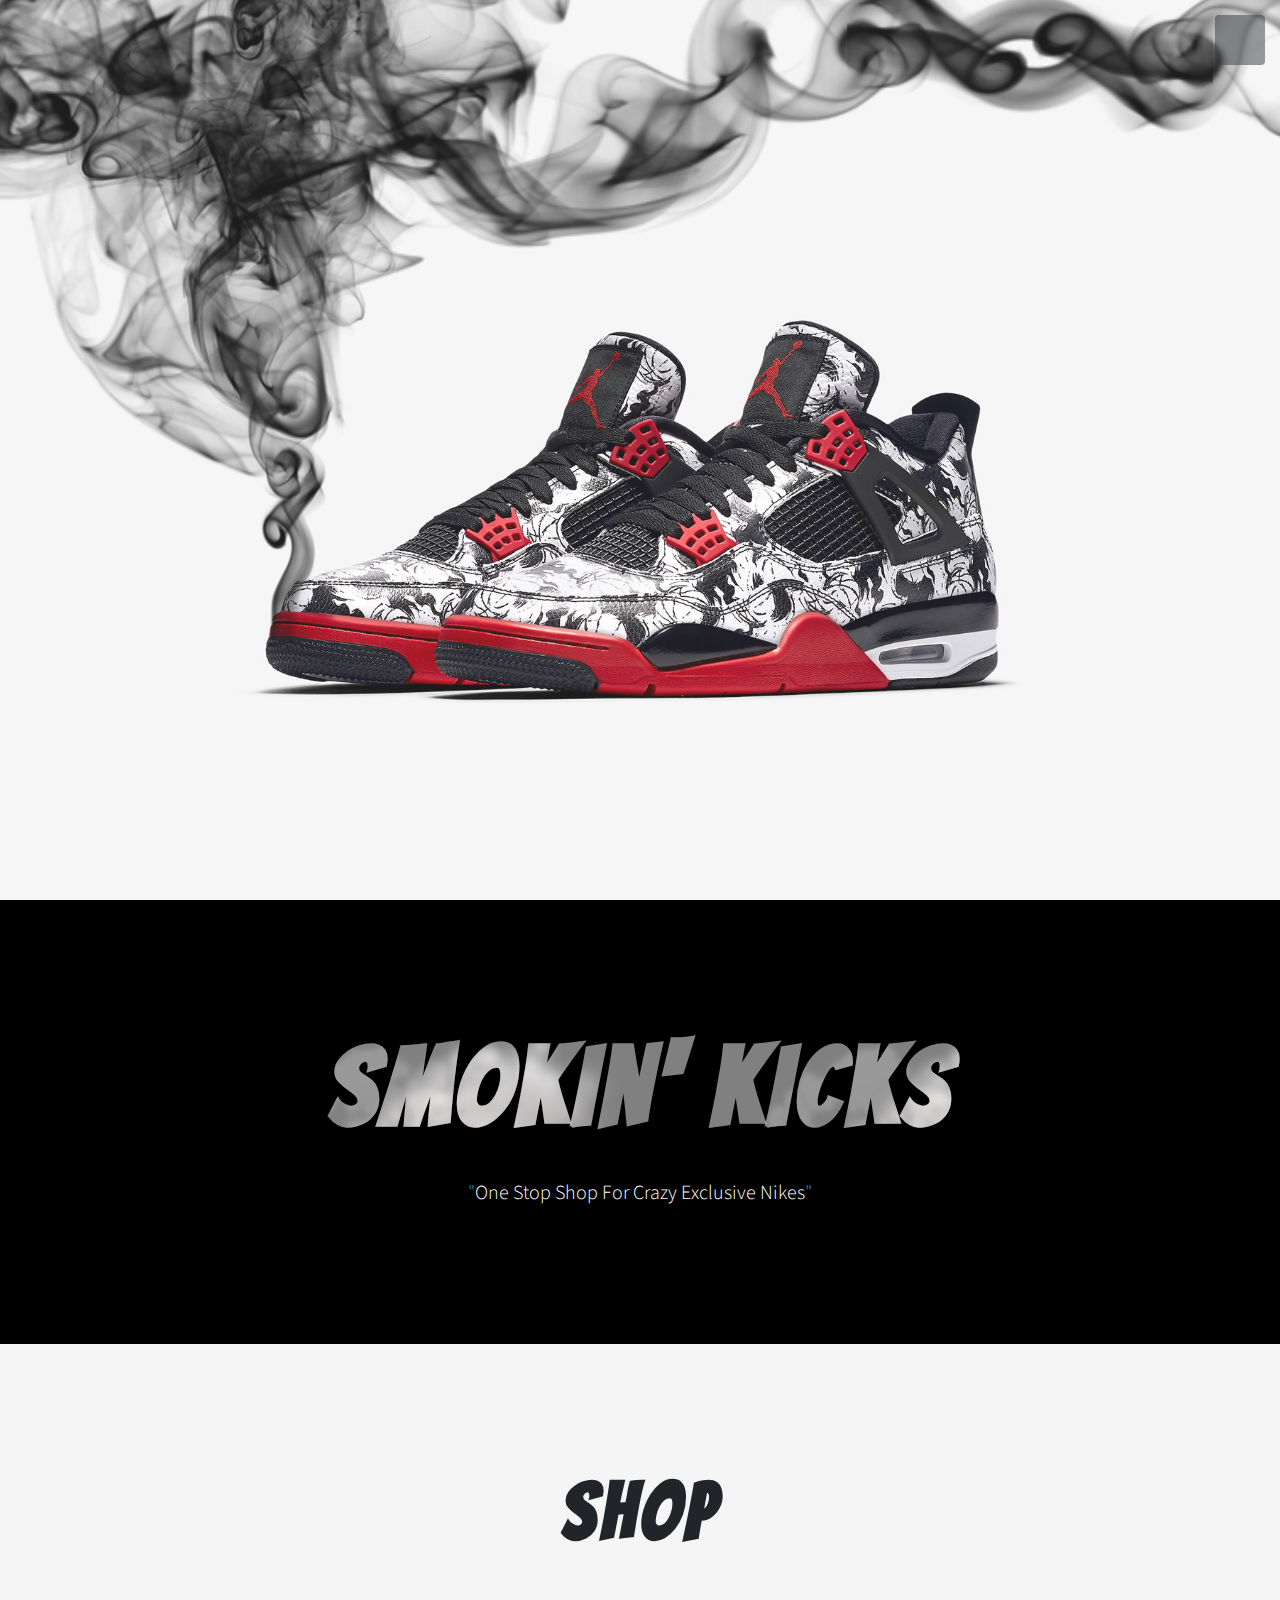
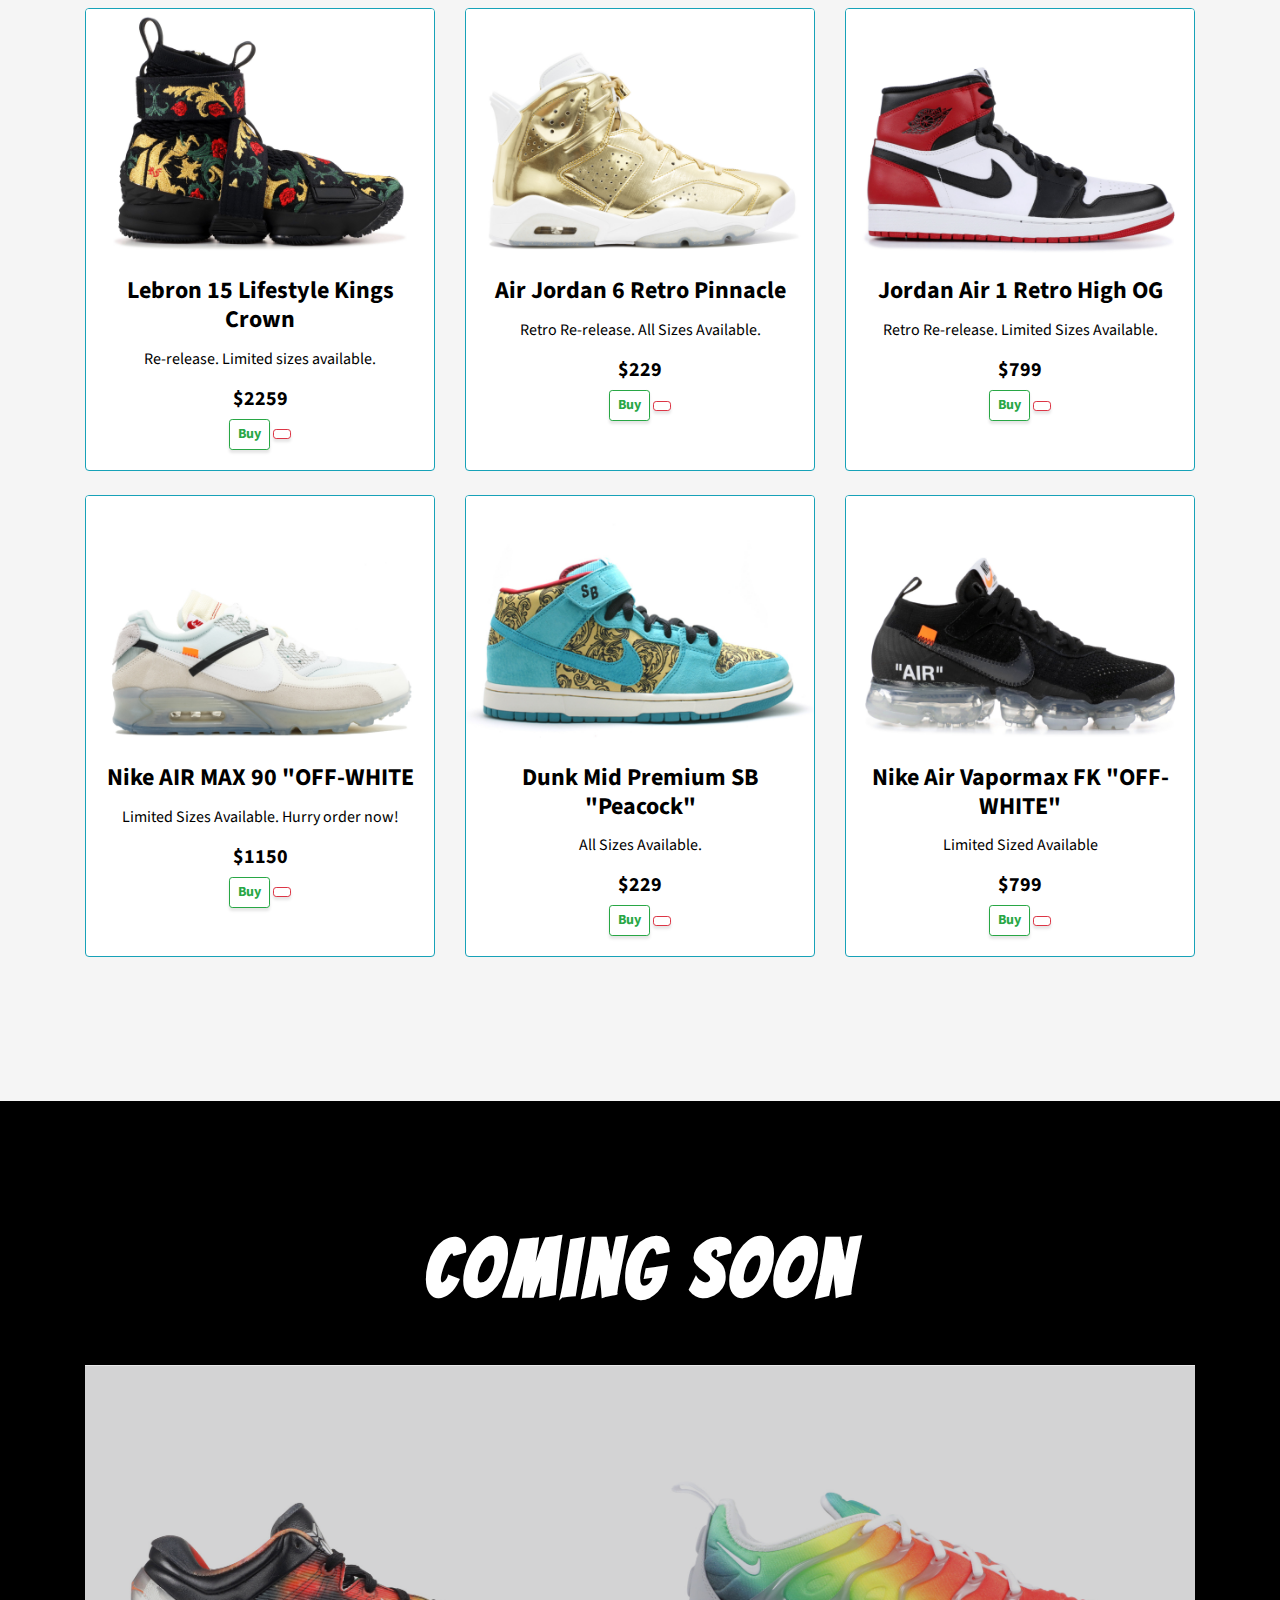
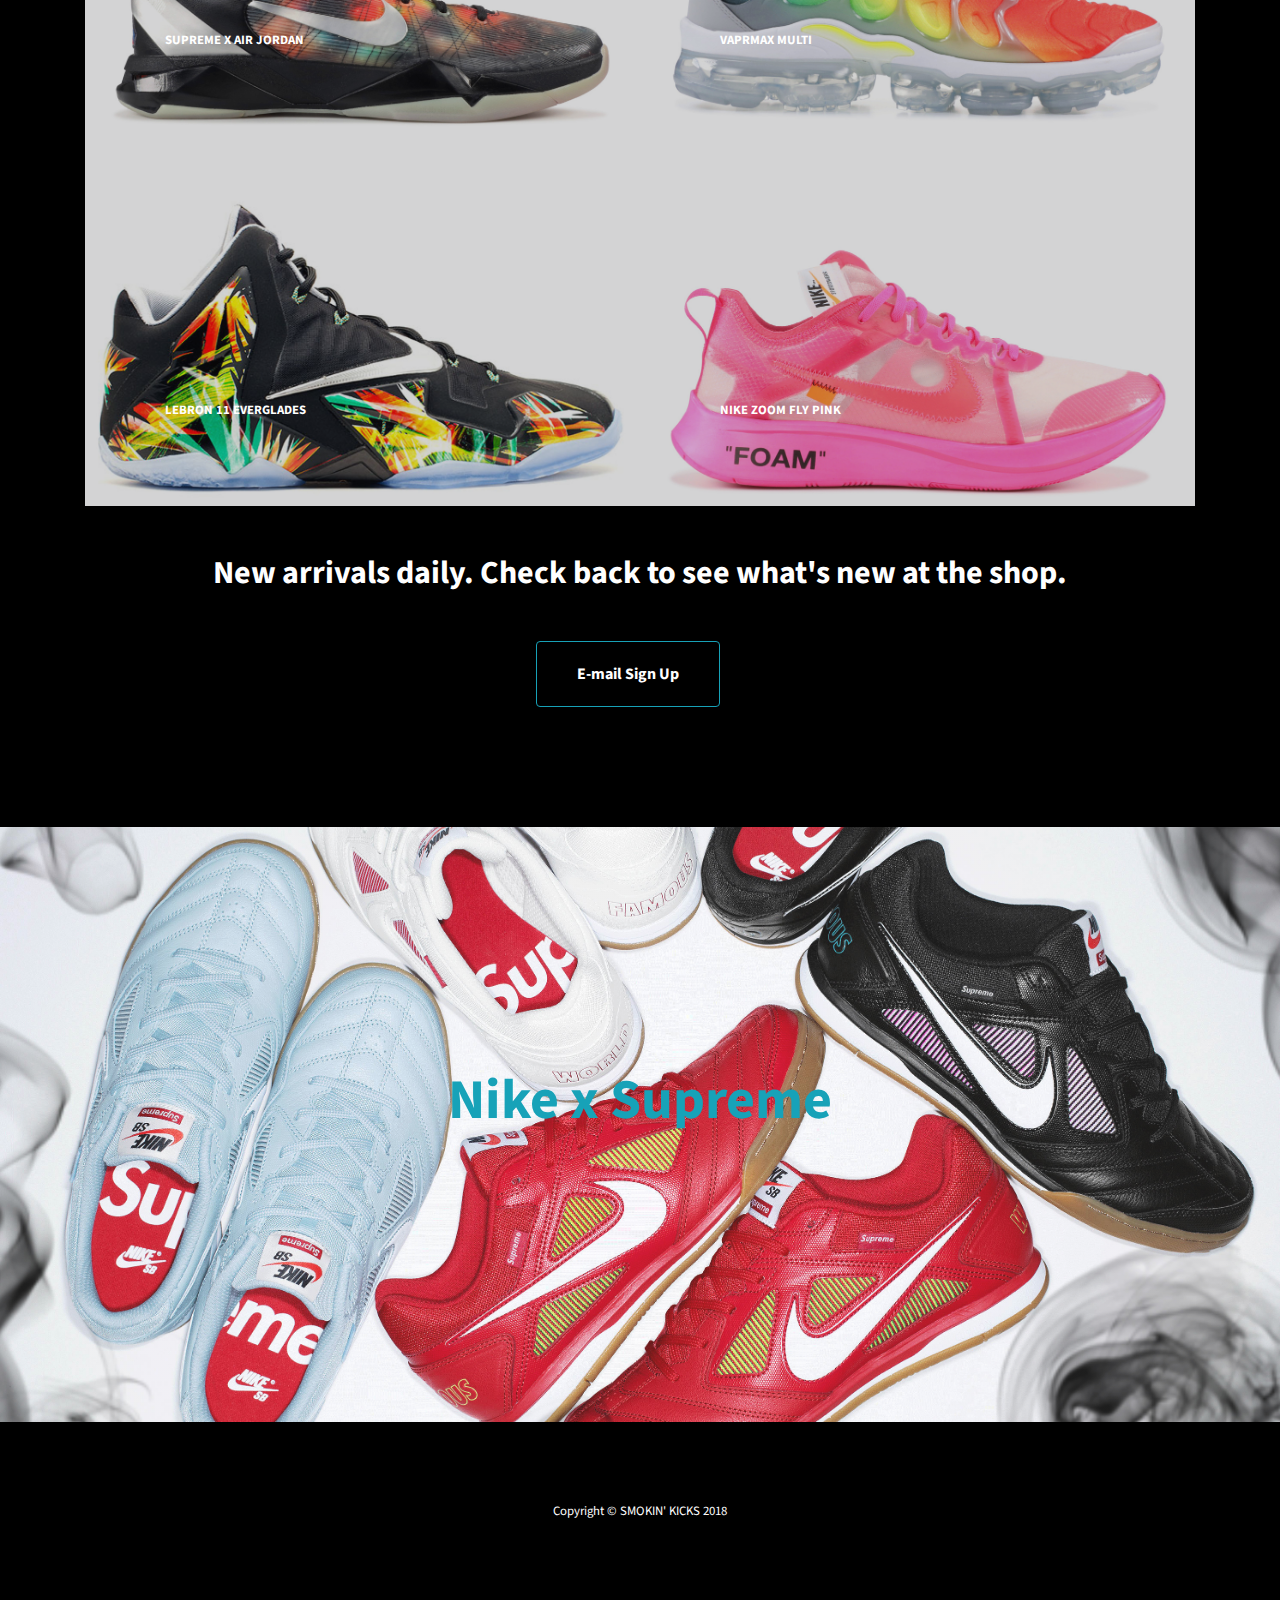
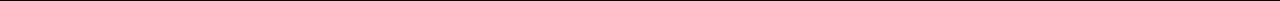
<file: index.html>
<!DOCTYPE html>
<html lang="en">

  <head>

    <meta charset="utf-8">
    <meta name="viewport" content="width=device-width, initial-scale=1, shrink-to-fit=no">
    <meta name="description" content="">
    <meta name="author" content="">

    <title>SMOKIN' KICKS</title>

    <!-- Bootstrap Core CSS -->
    <link href="vendor/bootstrap/css/bootstrap.min.css" rel="stylesheet">

    <!-- Custom Fonts -->
    <!--<link href="https://stackpath.bootstrapcdn.com/font-awesome/4.7.0/css/font-awesome.min.css" rel="stylesheet" integrity="sha384-wvfXpqpZZVQGK6TAh5PVlGOfQNHSoD2xbE+QkPxCAFlNEevoEH3Sl0sibVcOQVnN" crossorigin="anonymous">-->
    <link rel="stylesheet" href="https://use.fontawesome.com/releases/v5.6.3/css/all.css" integrity="sha384-UHRtZLI+pbxtHCWp1t77Bi1L4ZtiqrqD80Kn4Z8NTSRyMA2Fd33n5dQ8lWUE00s/" crossorigin="anonymous">
    <link href="https://fonts.googleapis.com/css?family=Source+Sans+Pro:300,400,700,300italic,400italic,700italic" rel="stylesheet" type="text/css">
    <link href="https://fonts.googleapis.com/css?family=Bangers" rel="stylesheet">
    <link href="vendor/simple-line-icons/css/simple-line-icons.css" rel="stylesheet">

    <!-- Custom CSS -->
    <link href="css/app.min.css" rel="stylesheet">
    <link href="css/loader-text.css" rel="stylesheet">
    <link rel="apple-touch-icon" sizes="152x152" href="img/favicon//apple-icon-152x152.png">
    <link rel="apple-touch-icon" sizes="180x180" href="img/favicon//apple-icon-180x180.png">
    <link rel="icon" type="image/png" sizes="192x192"  href="img/favicon//android-icon-192x192.png">
    <link rel="icon" type="image/png" sizes="32x32" href="img/favicon/favicon-32x32.png">
    <link rel="icon" type="image/png" sizes="96x96" href="img/favicon/favicon-96x96.png">
    <link rel="icon" type="image/png" sizes="16x16" href="img/favicon/favicon-16x16.png">

  </head>

  <body id="page-top">

    <!-- Navigation -->
    <a class="menu-toggle rounded" href="#">
      <i class="fas fa-bars"></i>
    </a>
    <nav id="sidebar-wrapper">
      <ul class="sidebar-nav">
        <li class="sidebar-brand">
          <a class="js-scroll-trigger" style= "font-family: 'Bangers', cursive;" href="#page-top">SMOKIN' KICKS</a>
        </li>
        <li class="sidebar-nav-item">
          <a class="js-scroll-trigger" href="#page-top">Home</a>
        </li>
        <li class="sidebar-nav-item">
          <a class="js-scroll-trigger" href="#about">About</a>
        </li>
        <li class="sidebar-nav-item">
          <a class="js-scroll-trigger" href="#services">Shop</a>
        </li>
        <li class="sidebar-nav-item">
          <a class="js-scroll-trigger" href="#coming-soon">Coming Soon</a>
        </li>
        <li class="sidebar-nav-item">
          <a class="js-scroll-trigger" href="#collaborations">Collaborations</a>
        </li>
      </ul>
    </nav>

    <!-- header -->
    <header class="masthead d-flex">
      <div class="container text-center my-auto">
        <h1 class="mb-1"></h1>
        <h3 class="mb-5">
          <em></em>
        </h3>
        
      </div>
      <div class="overlay"></div>
    </header>

    <!-- store title-->
    <section class="content-section" id="about">
      <div class="container text-center">
        <div class="row">
          <div class="col-lg-10 mx-auto">
            <div class="loader"><h1 class="store-title">SMOKIN' KICKS</h1></div>
            <p class="lead mt-4 "><span class="text-info">"</span>One Stop Shop For Crazy Exclusive Nikes<span class="text-info">"</span></p>
        </div>
      </div>
    </section>

    <!-- Shop -->
    <section class="content-section bg-transparent text-white text-center" id="services">
      <div class="container">
        <div class="content-section-heading">
          <h2 class="text-body mb-5 section-intro">Shop</h2>
        </div>
        <div class="row">

            <div class="col-lg-4 col-md-6 mb-4">
              <div class="card card border-info h-100">
                <img class="card-img-top" src="img/lebron-1.jpg" alt="jordan shoes">
                <div class="card-body">
                  <h4 class="card-title">
                    Lebron 15 Lifestyle Kings Crown
                  </h4>
                  <p class="card-text">
                Re-release. Limited sizes available. 
                </p>
                <h5>$2259</h5>
                  <a href="" class="btn btn-outline-success btn-sm"> Buy</a>
                  <a href="" class="btn btn-outline-danger btn-sm"> <i class="far fa-heart"></i></a>
                </div>
              </div>
            </div>

            <div class="col-lg-4 col-md-6 mb-4">
              <div class="card card border-info h-100">
                <a href="#"><img class="card-img-top" src="img/jordan-2.jpg" alt="nike"></a>
                  <div class="card-body">
                  <h4 class="card-title">
                    Air Jordan 6 Retro Pinnacle
                  </h4>
                  <p class="card-text">
                Retro Re-release. All Sizes Available. 
                </p>
                <h5>$229</h5>
                  <a href="" class="btn btn-outline-success btn-sm"> Buy</a>
                  <a href="" class="btn btn-outline-danger btn-sm"> <i class="far fa-heart"></i></a>
                </div>
              </div>
            </div>

            <div class="col-lg-4 col-md-6 mb-4">
              <div class="card card border-info h-100">
                <a href="#"><img class="card-img-top" src="img/jordan-13.jpg" alt="nike"></a>
                <div class="card-body">
                  <h4 class="card-title">
                    Jordan Air 1 Retro High OG
                  </h4>
                  <p class="card-text">
                Retro Re-release. Limited Sizes Available. 
                </p>
                <h5>$799</h5>
                  <a href="" class="btn btn-outline-success btn-sm"> Buy</a>
                  <a href="" class="btn btn-outline-danger btn-sm"> <i class="far fa-heart"></i></a>
                </div>
              </div>
            </div>

            <div class="col-lg-4 col-md-6 mb-4">
              <div class="card card border-info h-100">
                <a href="#"><img class="card-img-top" src="img/nike-4.jpg" alt="nike"></a>
                <div class="card-body">
                  <h4 class="card-title">
                    Nike AIR MAX 90 "OFF-WHITE
                  </h4>
                  <p class="card-text">
                Limited Sizes Available. Hurry order now!
                </p>
                <h5>$1150</h5>
                  <a href="" class="btn btn-outline-success btn-sm"> Buy</a>
                  <a href="" class="btn btn-outline-danger btn-sm"> <i class="far fa-heart"></i></a>
                </div>
              </div>
            </div>

            <div class="col-lg-4 col-md-6 mb-4">
              <div class="card card border-info h-100">
                <a href="#"><img class="card-img-top" src="img/nike-5.jpg" alt="nike shoe"></a>
                <div class="card-body">
                  <h4 class="card-title">
                    Dunk Mid Premium SB "Peacock"
                  </h4>
                  <p class="card-text">
                All Sizes Available. 
                </p>
                <h5>$229</h5>
                  <a href="" class="btn btn-outline-success btn-sm"> Buy</a>
                  <a href="" class="btn btn-outline-danger btn-sm"> <i class="far fa-heart"></i></a>
                </div>
              </div>
            </div>

            <div class="col-lg-4 col-md-6 mb-4">
              <div class="card card border-info h-100">
                <a href="#"><img class="card-img-top" src="img/nike-6.jpg" alt="nike"></a>
                <div class="card-body">
                  <h4 class="card-title">
                    Nike Air Vapormax FK "OFF-WHITE"
                  </h4>
                  <p class="card-text">
                Limited Sized Available 
                </p>
                <h5>$799</h5>
                  <a href="" class="btn btn-outline-success btn-sm"> Buy</a>
                  <a href="" class="btn btn-outline-danger btn-sm"> <i class="far fa-heart"></i></a>
                </div>
              </div>
            </div>
          </div>
          <!-- /.row -->
        </div>
        <!-- /.col-lg-9 -->
      </div>
      <!-- /.row -->    
      </div>
    </section>
    <!-- coming soon -->
    <section class="content-section" id="coming-soon">
      <div class="container">
        <div class="content-section-heading text-center">
          <h2 class="mb-5 section-intro">Coming Soon</h2>
        </div>
        <div class="row no-gutters">
          <div class="col-lg-6">
            <a class="portfolio-item" href="#">
              <span class="caption">
                <span class="caption-content">
                  <h2>Supreme x Air Jordan</h2>
                </span>
              </span>
              <img class="img-fluid" src="img/collection-6.jpg" alt="">
            </a>
          </div>
          <div class="col-lg-6">
            <a class="portfolio-item" href="#">
              <span class="caption">
                <span class="caption-content">
                  <h2>Vaprmax Multi</h2>
                </span>
              </span>
              <img class="img-fluid" src="img/collection-2.jpg" alt="">
            </a>
          </div>
          <div class="col-lg-6">
            <a class="portfolio-item" href="#">
              <span class="caption">
                <span class="caption-content">
                  <h2>Lebron 11 Everglades</h2>
                </span>
              </span>
              <img class="img-fluid" src="img/collection-3.jpg" alt="">
            </a>
          </div>
          <div class="col-lg-6">
            <a class="portfolio-item" href="#">
              <span class="caption">
                <span class="caption-content">
                  <h2>Nike Zoom Fly Pink</h2>
                </span>
              </span>
              <img class="img-fluid" src="img/collection-4.jpg" alt="shoes">
            </a>
          </div>
        <div class="container text-center">
        <h2 class="my-5">New arrivals daily. Check back to see what's new at the shop. </h2>
        <a href="#" class="btn btn-xl btn-outline-info text-white mr-4">E-mail Sign Up</a>
        </div>

        </div>
      </div>
    </section>
    <!-- Callout -->
    <section class="callout" id="collaborations">
      <div class="container text-center">
        <h2 class="mx-auto mb-5 text-info"> Nike x Supreme</h2>
      </div>
    </section>
    <!-- Footer -->
    <footer class="footer text-center">
      <div class="container">
        <p class="text-white small mb-0">Copyright &copy; SMOKIN' KICKS 2018</p>
      </div>
    </footer>

    <!-- Scroll to Top Button-->
    <a class="scroll-to-top rounded js-scroll-trigger" href="#page-top">
      <i class="fas fa-angle-up"></i>
    </a>

    <!-- Bootstrap core JavaScript -->
    <script src="vendor/jquery/jquery.min.js"></script>
    <script src="vendor/bootstrap/js/bootstrap.bundle.min.js"></script>

    <!-- Plugin JavaScript -->
    <script src="vendor/jquery-easing/jquery.easing.min.js"></script>
    <script src="js/stylish-portfolio.min.js"></script>

  </body>

</html>
</file>
<file: vendor/simple-line-icons/css/simple-line-icons.css>
@font-face {
  font-family: 'simple-line-icons';
  src: url('../fonts/Simple-Line-Icons.eot?v=2.4.0');
  src: url('../fonts/Simple-Line-Icons.eot?v=2.4.0#iefix') format('embedded-opentype'), url('../fonts/Simple-Line-Icons.woff2?v=2.4.0') format('woff2'), url('../fonts/Simple-Line-Icons.ttf?v=2.4.0') format('truetype'), url('../fonts/Simple-Line-Icons.woff?v=2.4.0') format('woff'), url('../fonts/Simple-Line-Icons.svg?v=2.4.0#simple-line-icons') format('svg');
  font-weight: normal;
  font-style: normal;
}
/*
 Use the following CSS code if you want to have a class per icon.
 Instead of a list of all class selectors, you can use the generic [class*="icon-"] selector, but it's slower:
*/
.icon-user,
.icon-people,
.icon-user-female,
.icon-user-follow,
.icon-user-following,
.icon-user-unfollow,
.icon-login,
.icon-logout,
.icon-emotsmile,
.icon-phone,
.icon-call-end,
.icon-call-in,
.icon-call-out,
.icon-map,
.icon-location-pin,
.icon-direction,
.icon-directions,
.icon-compass,
.icon-layers,
.icon-menu,
.icon-list,
.icon-options-vertical,
.icon-options,
.icon-arrow-down,
.icon-arrow-left,
.icon-arrow-right,
.icon-arrow-up,
.icon-arrow-up-circle,
.icon-arrow-left-circle,
.icon-arrow-right-circle,
.icon-arrow-down-circle,
.icon-check,
.icon-clock,
.icon-plus,
.icon-minus,
.icon-close,
.icon-event,
.icon-exclamation,
.icon-organization,
.icon-trophy,
.icon-screen-smartphone,
.icon-screen-desktop,
.icon-plane,
.icon-notebook,
.icon-mustache,
.icon-mouse,
.icon-magnet,
.icon-energy,
.icon-disc,
.icon-cursor,
.icon-cursor-move,
.icon-crop,
.icon-chemistry,
.icon-speedometer,
.icon-shield,
.icon-screen-tablet,
.icon-magic-wand,
.icon-hourglass,
.icon-graduation,
.icon-ghost,
.icon-game-controller,
.icon-fire,
.icon-eyeglass,
.icon-envelope-open,
.icon-envelope-letter,
.icon-bell,
.icon-badge,
.icon-anchor,
.icon-wallet,
.icon-vector,
.icon-speech,
.icon-puzzle,
.icon-printer,
.icon-present,
.icon-playlist,
.icon-pin,
.icon-picture,
.icon-handbag,
.icon-globe-alt,
.icon-globe,
.icon-folder-alt,
.icon-folder,
.icon-film,
.icon-feed,
.icon-drop,
.icon-drawer,
.icon-docs,
.icon-doc,
.icon-diamond,
.icon-cup,
.icon-calculator,
.icon-bubbles,
.icon-briefcase,
.icon-book-open,
.icon-basket-loaded,
.icon-basket,
.icon-bag,
.icon-action-undo,
.icon-action-redo,
.icon-wrench,
.icon-umbrella,
.icon-trash,
.icon-tag,
.icon-support,
.icon-frame,
.icon-size-fullscreen,
.icon-size-actual,
.icon-shuffle,
.icon-share-alt,
.icon-share,
.icon-rocket,
.icon-question,
.icon-pie-chart,
.icon-pencil,
.icon-note,
.icon-loop,
.icon-home,
.icon-grid,
.icon-graph,
.icon-microphone,
.icon-music-tone-alt,
.icon-music-tone,
.icon-earphones-alt,
.icon-earphones,
.icon-equalizer,
.icon-like,
.icon-dislike,
.icon-control-start,
.icon-control-rewind,
.icon-control-play,
.icon-control-pause,
.icon-control-forward,
.icon-control-end,
.icon-volume-1,
.icon-volume-2,
.icon-volume-off,
.icon-calendar,
.icon-bulb,
.icon-chart,
.icon-ban,
.icon-bubble,
.icon-camrecorder,
.icon-camera,
.icon-cloud-download,
.icon-cloud-upload,
.icon-envelope,
.icon-eye,
.icon-flag,
.icon-heart,
.icon-info,
.icon-key,
.icon-link,
.icon-lock,
.icon-lock-open,
.icon-magnifier,
.icon-magnifier-add,
.icon-magnifier-remove,
.icon-paper-clip,
.icon-paper-plane,
.icon-power,
.icon-refresh,
.icon-reload,
.icon-settings,
.icon-star,
.icon-symbol-female,
.icon-symbol-male,
.icon-target,
.icon-credit-card,
.icon-paypal,
.icon-social-tumblr,
.icon-social-twitter,
.icon-social-facebook,
.icon-social-instagram,
.icon-social-linkedin,
.icon-social-pinterest,
.icon-social-github,
.icon-social-google,
.icon-social-reddit,
.icon-social-skype,
.icon-social-dribbble,
.icon-social-behance,
.icon-social-foursqare,
.icon-social-soundcloud,
.icon-social-spotify,
.icon-social-stumbleupon,
.icon-social-youtube,
.icon-social-dropbox,
.icon-social-vkontakte,
.icon-social-steam {
  font-family: 'simple-line-icons';
  speak: none;
  font-style: normal;
  font-weight: normal;
  font-variant: normal;
  text-transform: none;
  line-height: 1;
  /* Better Font Rendering =========== */
  -webkit-font-smoothing: antialiased;
  -moz-osx-font-smoothing: grayscale;
}
.icon-user:before {
  content: "\e005";
}
.icon-people:before {
  content: "\e001";
}
.icon-user-female:before {
  content: "\e000";
}
.icon-user-follow:before {
  content: "\e002";
}
.icon-user-following:before {
  content: "\e003";
}
.icon-user-unfollow:before {
  content: "\e004";
}
.icon-login:before {
  content: "\e066";
}
.icon-logout:before {
  content: "\e065";
}
.icon-emotsmile:before {
  content: "\e021";
}
.icon-phone:before {
  content: "\e600";
}
.icon-call-end:before {
  content: "\e048";
}
.icon-call-in:before {
  content: "\e047";
}
.icon-call-out:before {
  content: "\e046";
}
.icon-map:before {
  content: "\e033";
}
.icon-location-pin:before {
  content: "\e096";
}
.icon-direction:before {
  content: "\e042";
}
.icon-directions:before {
  content: "\e041";
}
.icon-compass:before {
  content: "\e045";
}
.icon-layers:before {
  content: "\e034";
}
.icon-menu:before {
  content: "\e601";
}
.icon-list:before {
  content: "\e067";
}
.icon-options-vertical:before {
  content: "\e602";
}
.icon-options:before {
  content: "\e603";
}
.icon-arrow-down:before {
  content: "\e604";
}
.icon-arrow-left:before {
  content: "\e605";
}
.icon-arrow-right:before {
  content: "\e606";
}
.icon-arrow-up:before {
  content: "\e607";
}
.icon-arrow-up-circle:before {
  content: "\e078";
}
.icon-arrow-left-circle:before {
  content: "\e07a";
}
.icon-arrow-right-circle:before {
  content: "\e079";
}
.icon-arrow-down-circle:before {
  content: "\e07b";
}
.icon-check:before {
  content: "\e080";
}
.icon-clock:before {
  content: "\e081";
}
.icon-plus:before {
  content: "\e095";
}
.icon-minus:before {
  content: "\e615";
}
.icon-close:before {
  content: "\e082";
}
.icon-event:before {
  content: "\e619";
}
.icon-exclamation:before {
  content: "\e617";
}
.icon-organization:before {
  content: "\e616";
}
.icon-trophy:before {
  content: "\e006";
}
.icon-screen-smartphone:before {
  content: "\e010";
}
.icon-screen-desktop:before {
  content: "\e011";
}
.icon-plane:before {
  content: "\e012";
}
.icon-notebook:before {
  content: "\e013";
}
.icon-mustache:before {
  content: "\e014";
}
.icon-mouse:before {
  content: "\e015";
}
.icon-magnet:before {
  content: "\e016";
}
.icon-energy:before {
  content: "\e020";
}
.icon-disc:before {
  content: "\e022";
}
.icon-cursor:before {
  content: "\e06e";
}
.icon-cursor-move:before {
  content: "\e023";
}
.icon-crop:before {
  content: "\e024";
}
.icon-chemistry:before {
  content: "\e026";
}
.icon-speedometer:before {
  content: "\e007";
}
.icon-shield:before {
  content: "\e00e";
}
.icon-screen-tablet:before {
  content: "\e00f";
}
.icon-magic-wand:before {
  content: "\e017";
}
.icon-hourglass:before {
  content: "\e018";
}
.icon-graduation:before {
  content: "\e019";
}
.icon-ghost:before {
  content: "\e01a";
}
.icon-game-controller:before {
  content: "\e01b";
}
.icon-fire:before {
  content: "\e01c";
}
.icon-eyeglass:before {
  content: "\e01d";
}
.icon-envelope-open:before {
  content: "\e01e";
}
.icon-envelope-letter:before {
  content: "\e01f";
}
.icon-bell:before {
  content: "\e027";
}
.icon-badge:before {
  content: "\e028";
}
.icon-anchor:before {
  content: "\e029";
}
.icon-wallet:before {
  content: "\e02a";
}
.icon-vector:before {
  content: "\e02b";
}
.icon-speech:before {
  content: "\e02c";
}
.icon-puzzle:before {
  content: "\e02d";
}
.icon-printer:before {
  content: "\e02e";
}
.icon-present:before {
  content: "\e02f";
}
.icon-playlist:before {
  content: "\e030";
}
.icon-pin:before {
  content: "\e031";
}
.icon-picture:before {
  content: "\e032";
}
.icon-handbag:before {
  content: "\e035";
}
.icon-globe-alt:before {
  content: "\e036";
}
.icon-globe:before {
  content: "\e037";
}
.icon-folder-alt:before {
  content: "\e039";
}
.icon-folder:before {
  content: "\e089";
}
.icon-film:before {
  content: "\e03a";
}
.icon-feed:before {
  content: "\e03b";
}
.icon-drop:before {
  content: "\e03e";
}
.icon-drawer:before {
  content: "\e03f";
}
.icon-docs:before {
  content: "\e040";
}
.icon-doc:before {
  content: "\e085";
}
.icon-diamond:before {
  content: "\e043";
}
.icon-cup:before {
  content: "\e044";
}
.icon-calculator:before {
  content: "\e049";
}
.icon-bubbles:before {
  content: "\e04a";
}
.icon-briefcase:before {
  content: "\e04b";
}
.icon-book-open:before {
  content: "\e04c";
}
.icon-basket-loaded:before {
  content: "\e04d";
}
.icon-basket:before {
  content: "\e04e";
}
.icon-bag:before {
  content: "\e04f";
}
.icon-action-undo:before {
  content: "\e050";
}
.icon-action-redo:before {
  content: "\e051";
}
.icon-wrench:before {
  content: "\e052";
}
.icon-umbrella:before {
  content: "\e053";
}
.icon-trash:before {
  content: "\e054";
}
.icon-tag:before {
  content: "\e055";
}
.icon-support:before {
  content: "\e056";
}
.icon-frame:before {
  content: "\e038";
}
.icon-size-fullscreen:before {
  content: "\e057";
}
.icon-size-actual:before {
  content: "\e058";
}
.icon-shuffle:before {
  content: "\e059";
}
.icon-share-alt:before {
  content: "\e05a";
}
.icon-share:before {
  content: "\e05b";
}
.icon-rocket:before {
  content: "\e05c";
}
.icon-question:before {
  content: "\e05d";
}
.icon-pie-chart:before {
  content: "\e05e";
}
.icon-pencil:before {
  content: "\e05f";
}
.icon-note:before {
  content: "\e060";
}
.icon-loop:before {
  content: "\e064";
}
.icon-home:before {
  content: "\e069";
}
.icon-grid:before {
  content: "\e06a";
}
.icon-graph:before {
  content: "\e06b";
}
.icon-microphone:before {
  content: "\e063";
}
.icon-music-tone-alt:before {
  content: "\e061";
}
.icon-music-tone:before {
  content: "\e062";
}
.icon-earphones-alt:before {
  content: "\e03c";
}
.icon-earphones:before {
  content: "\e03d";
}
.icon-equalizer:before {
  content: "\e06c";
}
.icon-like:before {
  content: "\e068";
}
.icon-dislike:before {
  content: "\e06d";
}
.icon-control-start:before {
  content: "\e06f";
}
.icon-control-rewind:before {
  content: "\e070";
}
.icon-control-play:before {
  content: "\e071";
}
.icon-control-pause:before {
  content: "\e072";
}
.icon-control-forward:before {
  content: "\e073";
}
.icon-control-end:before {
  content: "\e074";
}
.icon-volume-1:before {
  content: "\e09f";
}
.icon-volume-2:before {
  content: "\e0a0";
}
.icon-volume-off:before {
  content: "\e0a1";
}
.icon-calendar:before {
  content: "\e075";
}
.icon-bulb:before {
  content: "\e076";
}
.icon-chart:before {
  content: "\e077";
}
.icon-ban:before {
  content: "\e07c";
}
.icon-bubble:before {
  content: "\e07d";
}
.icon-camrecorder:before {
  content: "\e07e";
}
.icon-camera:before {
  content: "\e07f";
}
.icon-cloud-download:before {
  content: "\e083";
}
.icon-cloud-upload:before {
  content: "\e084";
}
.icon-envelope:before {
  content: "\e086";
}
.icon-eye:before {
  content: "\e087";
}
.icon-flag:before {
  content: "\e088";
}
.icon-heart:before {
  content: "\e08a";
}
.icon-info:before {
  content: "\e08b";
}
.icon-key:before {
  content: "\e08c";
}
.icon-link:before {
  content: "\e08d";
}
.icon-lock:before {
  content: "\e08e";
}
.icon-lock-open:before {
  content: "\e08f";
}
.icon-magnifier:before {
  content: "\e090";
}
.icon-magnifier-add:before {
  content: "\e091";
}
.icon-magnifier-remove:before {
  content: "\e092";
}
.icon-paper-clip:before {
  content: "\e093";
}
.icon-paper-plane:before {
  content: "\e094";
}
.icon-power:before {
  content: "\e097";
}
.icon-refresh:before {
  content: "\e098";
}
.icon-reload:before {
  content: "\e099";
}
.icon-settings:before {
  content: "\e09a";
}
.icon-star:before {
  content: "\e09b";
}
.icon-symbol-female:before {
  content: "\e09c";
}
.icon-symbol-male:before {
  content: "\e09d";
}
.icon-target:before {
  content: "\e09e";
}
.icon-credit-card:before {
  content: "\e025";
}
.icon-paypal:before {
  content: "\e608";
}
.icon-social-tumblr:before {
  content: "\e00a";
}
.icon-social-twitter:before {
  content: "\e009";
}
.icon-social-facebook:before {
  content: "\e00b";
}
.icon-social-instagram:before {
  content: "\e609";
}
.icon-social-linkedin:before {
  content: "\e60a";
}
.icon-social-pinterest:before {
  content: "\e60b";
}
.icon-social-github:before {
  content: "\e60c";
}
.icon-social-google:before {
  content: "\e60d";
}
.icon-social-reddit:before {
  content: "\e60e";
}
.icon-social-skype:before {
  content: "\e60f";
}
.icon-social-dribbble:before {
  content: "\e00d";
}
.icon-social-behance:before {
  content: "\e610";
}
.icon-social-foursqare:before {
  content: "\e611";
}
.icon-social-soundcloud:before {
  content: "\e612";
}
.icon-social-spotify:before {
  content: "\e613";
}
.icon-social-stumbleupon:before {
  content: "\e614";
}
.icon-social-youtube:before {
  content: "\e008";
}
.icon-social-dropbox:before {
  content: "\e00c";
}
.icon-social-vkontakte:before {
  content: "\e618";
}
.icon-social-steam:before {
  content: "\e620";
}
</file>
<file: css/loader-text.css>
@import url('https://fonts.googleapis.com/css?family=UnifrakturCook:700');


/*.loader {
    position: absolute;
   
    
}
*/
.loader h1 {
    text-transform: uppercase;
    font-size: 7em;
    color: rgba(255, 255, 255, 0.5);
    background-image: url(../img/smoke34.png);
    background-repeat: repeat-x;
    -webkit-background-clip: text;
    animation: animate 15s linear infinite;
}

@keyframes animate {
    0% {
        background-position: left 0px top -100px;
    }

    30% {
        background-position: left 400px top -75px;
    }

    65% {
        background-position: left 800px top -50px;
    }

    100% {
        background-position: left 1200px top -100px;
    }
}
</file>
<file: css/app.min.css>
*/body,html{width:100%;height:100%}body{font-family:'Source Sans Pro' ; background-color: rgb(245, 245, 245);}.btn-xl{padding:1.25rem 2.5rem} .store-title {font-size: 7.9rem;  letter-spacing: 5px; font-family: 'Bangers', cursive;} .section-intro{ font-size: 5rem; letter-spacing: 5px; font-family: 'Bangers', cursive; } .sign-up-section{background-color: black;} h4, h5, .card-text{color:black;}.content-section{padding-top:7.5rem;padding-bottom:7.5rem; background-color: black; color: white;}.content-section-heading h1{font-size:3.5rem;}.content-section-heading h3{font-size:1rem;text-transform:uppercase}h1,h2,h3,h4,h5,h6{font-weight:700}.text-faded{color:rgba(255,255,255,.7)}.map{height:30rem}@media (max-width:992px){.map{height:75%}}.map iframe{pointer-events:none}.scroll-to-top{position:fixed;right:15px;bottom:15px;display:none;width:50px;height:50px;text-align:center;color:#fff;background:rgba(52,58,64,.5);line-height:45px}.scroll-to-top:focus,.scroll-to-top:hover{color:#fff}.scroll-to-top:hover{background:#343a40}.scroll-to-top i{font-weight:800}.masthead{min-height:30rem;position:relative;display:table;width:100%;height:auto;padding-top:8rem;padding-bottom:8rem;background:-webkit-gradient(linear,left top,right top,from(rgba(255,255,255,.1)),to(rgba(255,255,255,.1))),url(../img/jordan-main.jpg);background:linear-gradient(90deg,rgba(255,255,255,.1) 0,rgba(255,255,255,.1) 100%),url(../img/jordan-main.jpg);background-position:center center;background-repeat:no-repeat;background-size:cover} .masthead h1{font-size:4rem;margin:0;padding:0}@media (min-width:992px){.masthead{height:100vh}.masthead h1{font-size:5.5rem}}#sidebar-wrapper{position:fixed;z-index:2;right:0;width:250px;height:100%;-webkit-transition:all .4s ease 0s;transition:all .4s ease 0s;-webkit-transform:translateX(250px);transform:translateX(250px);background:#000000;border-left:1px solid rgba(255,255,255,.1)}.sidebar-nav{position:absolute;top:0;width:250px;margin:0;padding:0;list-style:none}.sidebar-nav li.sidebar-nav-item a{display:block;text-decoration:none;color:#fff;padding:15px}.sidebar-nav li a:hover{text-decoration:none;color:#fff;background:#5bc0de;}.sidebar-nav li a:active,.sidebar-nav li a:focus{text-decoration:none}.sidebar-nav>.sidebar-brand{font-size:1.2rem;background:rgba(52,58,64,.1);height:80px;line-height:50px;padding-top:15px;padding-bottom:15px;padding-left:15px}.sidebar-nav>.sidebar-brand a{color:#fff}.sidebar-nav>.sidebar-brand a:hover{color:#fff;background:0 0}#sidebar-wrapper.active{right:250px;width:250px;-webkit-transition:all .4s ease 0s;transition:all .4s ease 0s}.menu-toggle{position:fixed;right:15px;top:15px;width:50px;height:50px;text-align:center;color:#000;background:rgba(52,58,64,.5);line-height:50px;z-index:999}.menu-toggle:focus,.menu-toggle:hover{color:#fff}.menu-toggle:hover{background:#343a40}.service-icon{background-color:#fff;color:#1d809f;height:7rem;width:7rem;display:block;line-height:7.5rem;font-size:2.25rem;-webkit-box-shadow:0 3px 3px 0 rgba(0,0,0,.1);box-shadow:0 3px 3px 0 rgba(0,0,0,.1)}.callout{padding:15rem 0;background:-webkit-gradient(linear,left top,right top,from(rgba(255,255,255,.1)),to(rgba(255,255,255,.1))),url(../img/nike-02.jpg);background:linear-gradient(90deg,rgba(255,255,255,.1) 0,rgba(255,255,255,.1) 100%),url(../img/nike-02.jpg);background-position:center center;background-repeat:no-repeat;background-size:cover}.callout h2{font-size:3.5rem;font-weight:700;display:block;max-width:30rem}.portfolio-item{display:block;position:relative;overflow:hidden;max-width:530px;margin:auto auto 1rem}.portfolio-item .caption{display:-webkit-box;display:-ms-flexbox;display:flex;height:100%;width:100%;background-color:rgba(33,37,41,.2);position:absolute;top:0;bottom:0;z-index:1}.portfolio-item .caption .caption-content{color:#fff;margin:auto 2rem 2rem}.portfolio-item .caption .caption-content h2{font-size:.8rem;text-transform:uppercase}.portfolio-item .caption .caption-content p{font-weight:300;font-size:1.2rem}@media (min-width:992px){.portfolio-item{max-width:none;margin:0}.portfolio-item .caption{-webkit-transition:-webkit-clip-path .25s ease-out,background-color .7s;-webkit-clip-path:inset(0);clip-path:inset(0)}.portfolio-item .caption .caption-content{-webkit-transition:opacity .25s;transition:opacity .25s;margin-left:5rem;margin-right:5rem;margin-bottom:5rem}.portfolio-item img{-webkit-transition:-webkit-clip-path .25s ease-out;-webkit-clip-path:inset(-1px);clip-path:inset(-1px)}.portfolio-item:hover img{-webkit-clip-path:inset(2rem);clip-path:inset(2rem)}.portfolio-item:hover .caption{background-color:rgba(29,128,159,.9);-webkit-clip-path:inset(2rem);clip-path:inset(2rem)}}footer.footer{padding-top:5rem;padding-bottom:5rem; background-color: black;}footer.footer .social-link{display:block;height:4rem;width:4rem;line-height:4.3rem;font-size:1.5rem;background-color:#1d809f;-webkit-transition:background-color .15s ease-in-out;transition:background-color .15s ease-in-out;-webkit-box-shadow:0 3px 3px 0 rgba(0,0,0,.1);box-shadow:0 3px 3px 0 rgba(0,0,0,.1)}footer.footer .social-link:hover{background-color:#155d74;text-decoration:none}a{color:#1d809f}a:active,a:focus,a:hover{color:#155d74}.btn-primary{background-color:#1d809f!important;border-color:#1d809f!important;color:#fff!important}.btn-primary:active,.btn-primary:focus,.btn-primary:hover{background-color:#155d74!important;border-color:#155d74!important}.btn-secondary{background-color:#ecb807!important;border-color:#ecb807!important;color:#fff!important}.btn-secondary:active,.btn-secondary:focus,.btn-secondary:hover{background-color:#ba9106!important;border-color:#ba9106!important}.btn-dark{color:#fff!important}.btn{-webkit-box-shadow:0 3px 3px 0 rgba(0,0,0,.1);box-shadow:0 3px 3px 0 rgba(0,0,0,.1);font-weight:700}.bg-primary{background-color:#1d809f!important}.text-primary{color:#1d809f!important}.text-secondary{color:#ecb807!important}
</file>
